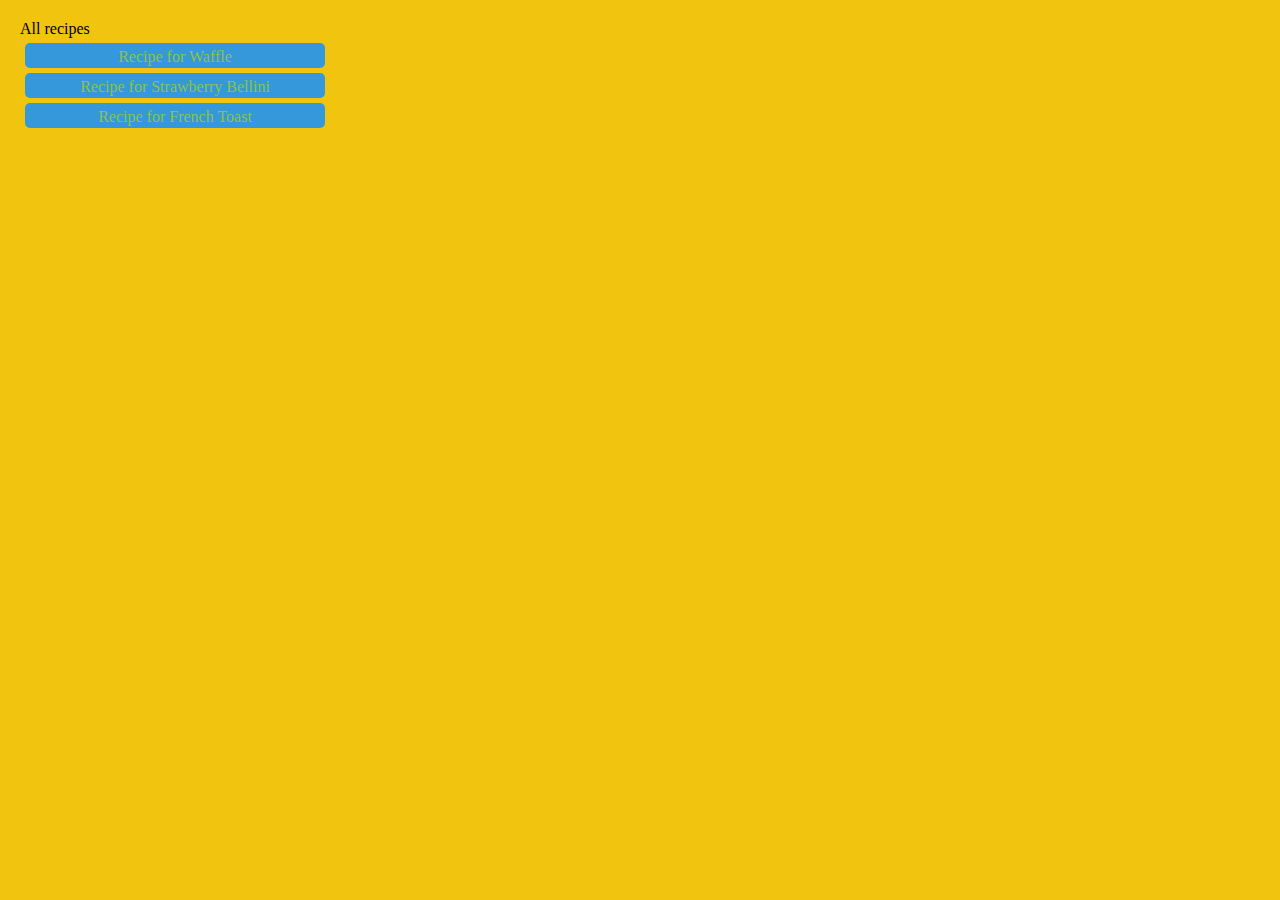
<file: index.html>
<!DOCTYPE html>
<html lang="en">
<head>
    <link rel="stylesheet" href="style.css">
    <meta charset="UTF-8">
    <meta name="viewport" content="width=device-width"
    <title>All recipes</title>
</head>
<body>
   <div class="box1">
           <a href="recipes/Waffle.html">Recipe for Waffle</a>
       </div>
       <div class="box2">
            <a href="recipes/Strawberry.html">Recipe for Strawberry Bellini</a>
       </div>
       <div class="box3">
            <a href="recipes/french_toast.html">Recipe for French Toast</a>
       </div>
   
</body>
</html>
</file>
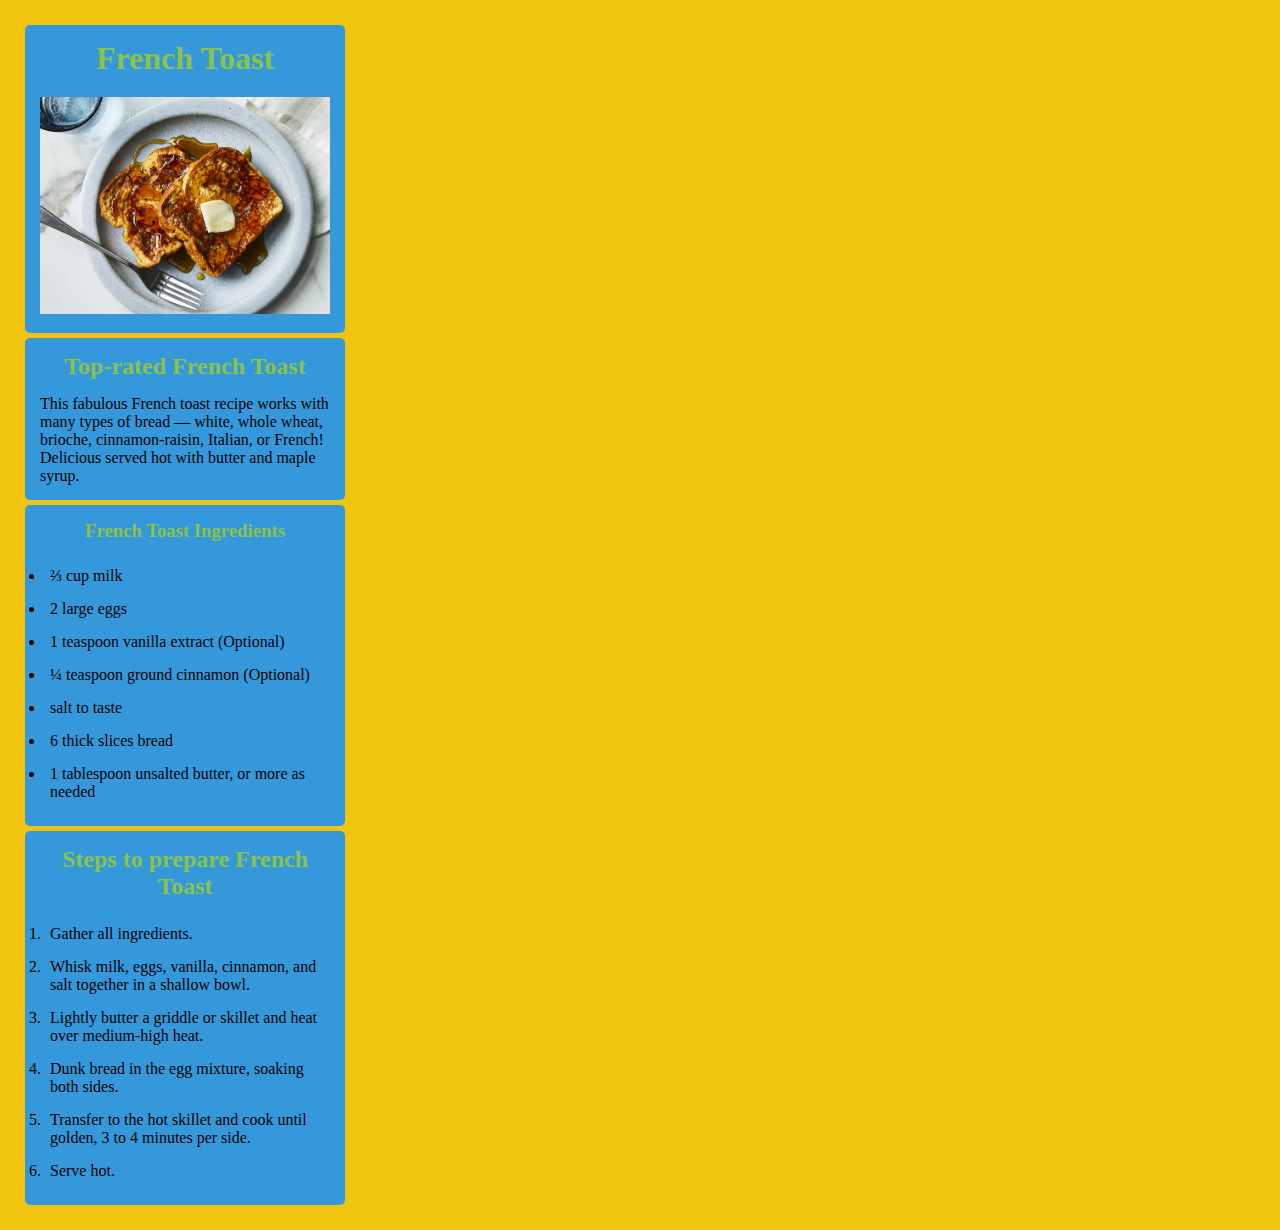
<file: recipes/french_toast.html>
<!DOCTYPE html>
<html lang="en">
<head>
    <meta name="viewport" content="width=device-width">
    <meta charset="UTF-8">
    <title>Recipe for French Toast</title>
</head>
<link rel="stylesheet" href="../style.css">
<body>
    <div class="heading"><h1>French Toast</h1>
    <img src="../images/Frenchtoast.png" alt="image of a French Toast">
    </div>
    <div class="description"><h2>Top-rated French Toast</h2>
    <p>This fabulous French toast recipe works with many types of bread — white, whole wheat, brioche, cinnamon-raisin, Italian, or French! Delicious served hot with butter and maple syrup.</p>
    </div>
    <div class="ingredients"><h3>French Toast Ingredients</h3>
    <ul>
        <li>⅔ cup milk</li>
        <li>2 large eggs</li>
        <li>1 teaspoon vanilla extract (Optional)</li>
        <li>¼ teaspoon ground cinnamon (Optional)</li>
        <li>salt to taste</li> 
        <li>6 thick slices bread</li>  
        <li>1 tablespoon unsalted butter, or more as needed</li> 
    </ul>
    </div>
    <div class="steps"><h2>Steps to prepare French Toast</h2>
    <ol>
      <li>Gather all ingredients.</li> 
      <li>Whisk milk, eggs, vanilla, cinnamon, and salt together in a shallow bowl.</li> 
      <li>Lightly butter a griddle or skillet and heat over medium-high heat.</li>
      <li>Dunk bread in the egg mixture, soaking both sides.</li>
      <li>Transfer to the hot skillet and cook until golden, 3 to 4 minutes per side.</li>
      <li>Serve hot.</li>
    </ol>
    </div>
</body>
</html>
</file>
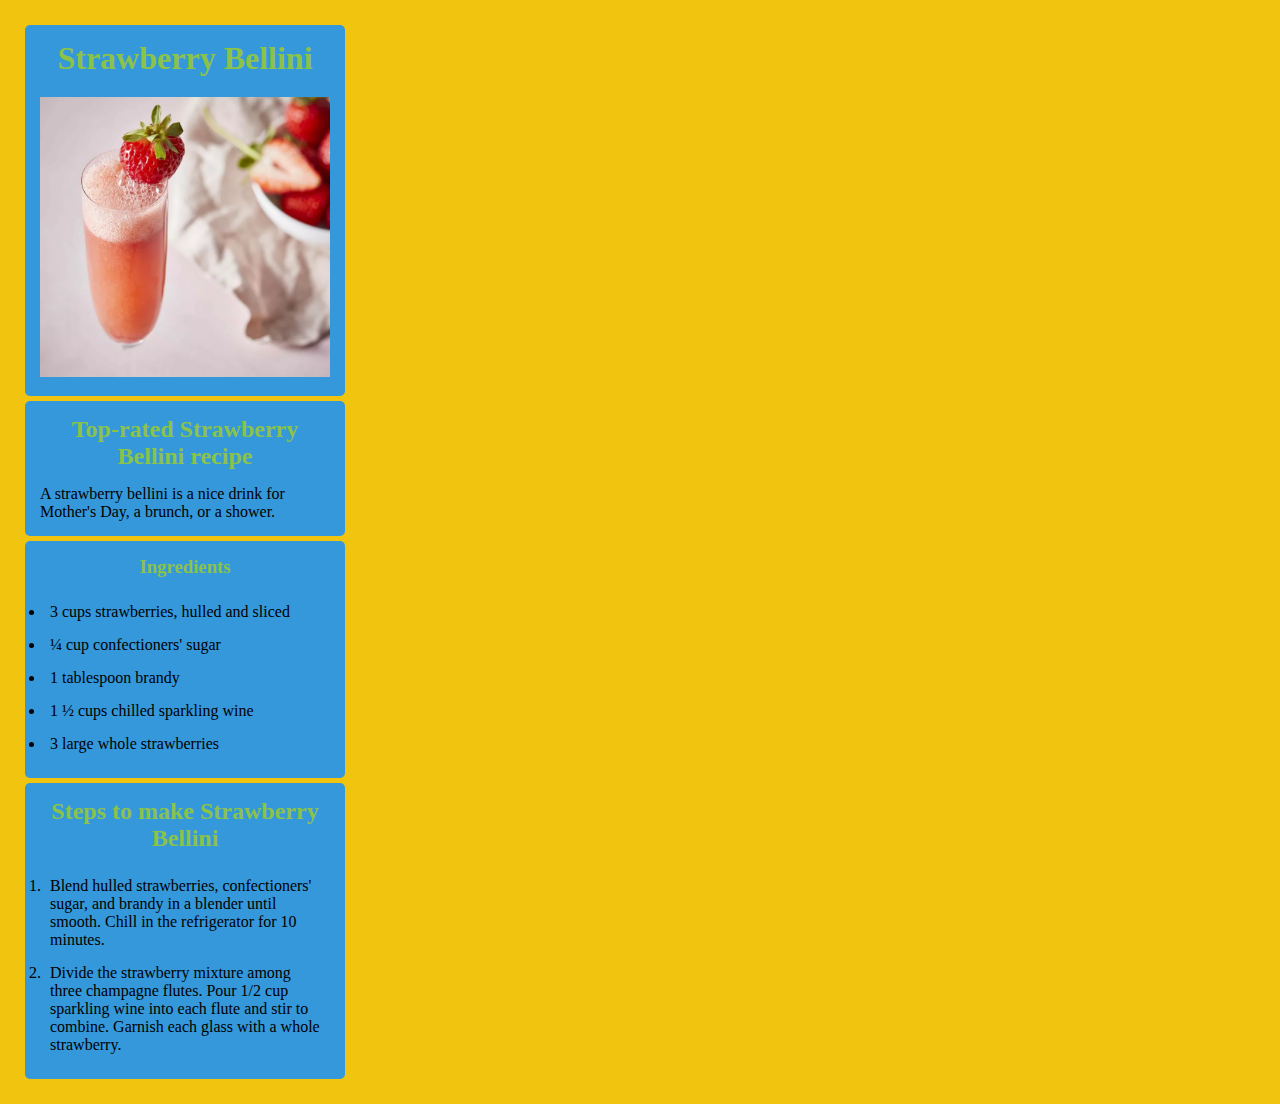
<file: recipes/Strawberry.html>
<!DOCTYPE html>
<html lang="en">
<head>
    <meta name="viewport" content="width=device-width">
    <link rel="stylesheet" href="../style.css">
    <meta charset="UTF-8">
    <title>Recipe for Strawberry Bellini</title>
</head>
<body>
    <div class="heading"><h1>Strawberry Bellini</h1>
    <img src="../images/Strawberry.png" alt="image of Strawberry Bellini">
    </div>
    <div class="description"><h2>Top-rated Strawberry Bellini recipe</h2>
    <p>A strawberry bellini is a nice drink for Mother's Day, a brunch, or a shower.</p>
    </div>
    <div class="ingredients"><h3>Ingredients</h3>
    <ul>
        <li>3 cups strawberries, hulled and sliced</li>
        <li>¼ cup confectioners' sugar</li>
        <li>1 tablespoon brandy</li>
        <li>1 ½ cups chilled sparkling wine</li>
        <li>3 large whole strawberries</li>    
    </ul></div>
    <div class="steps"><h2>Steps to make Strawberry Bellini</h2>
    <ol>
      <li>Blend hulled strawberries, confectioners' sugar, and brandy in a blender until smooth. Chill in the refrigerator for 10 minutes.</li> 
      <li>Divide the strawberry mixture among three champagne flutes. Pour 1/2 cup sparkling wine into each flute and stir to combine. Garnish each glass with a whole strawberry.</li> 
    </ol>
    </div>
</body>
</html>
</file>
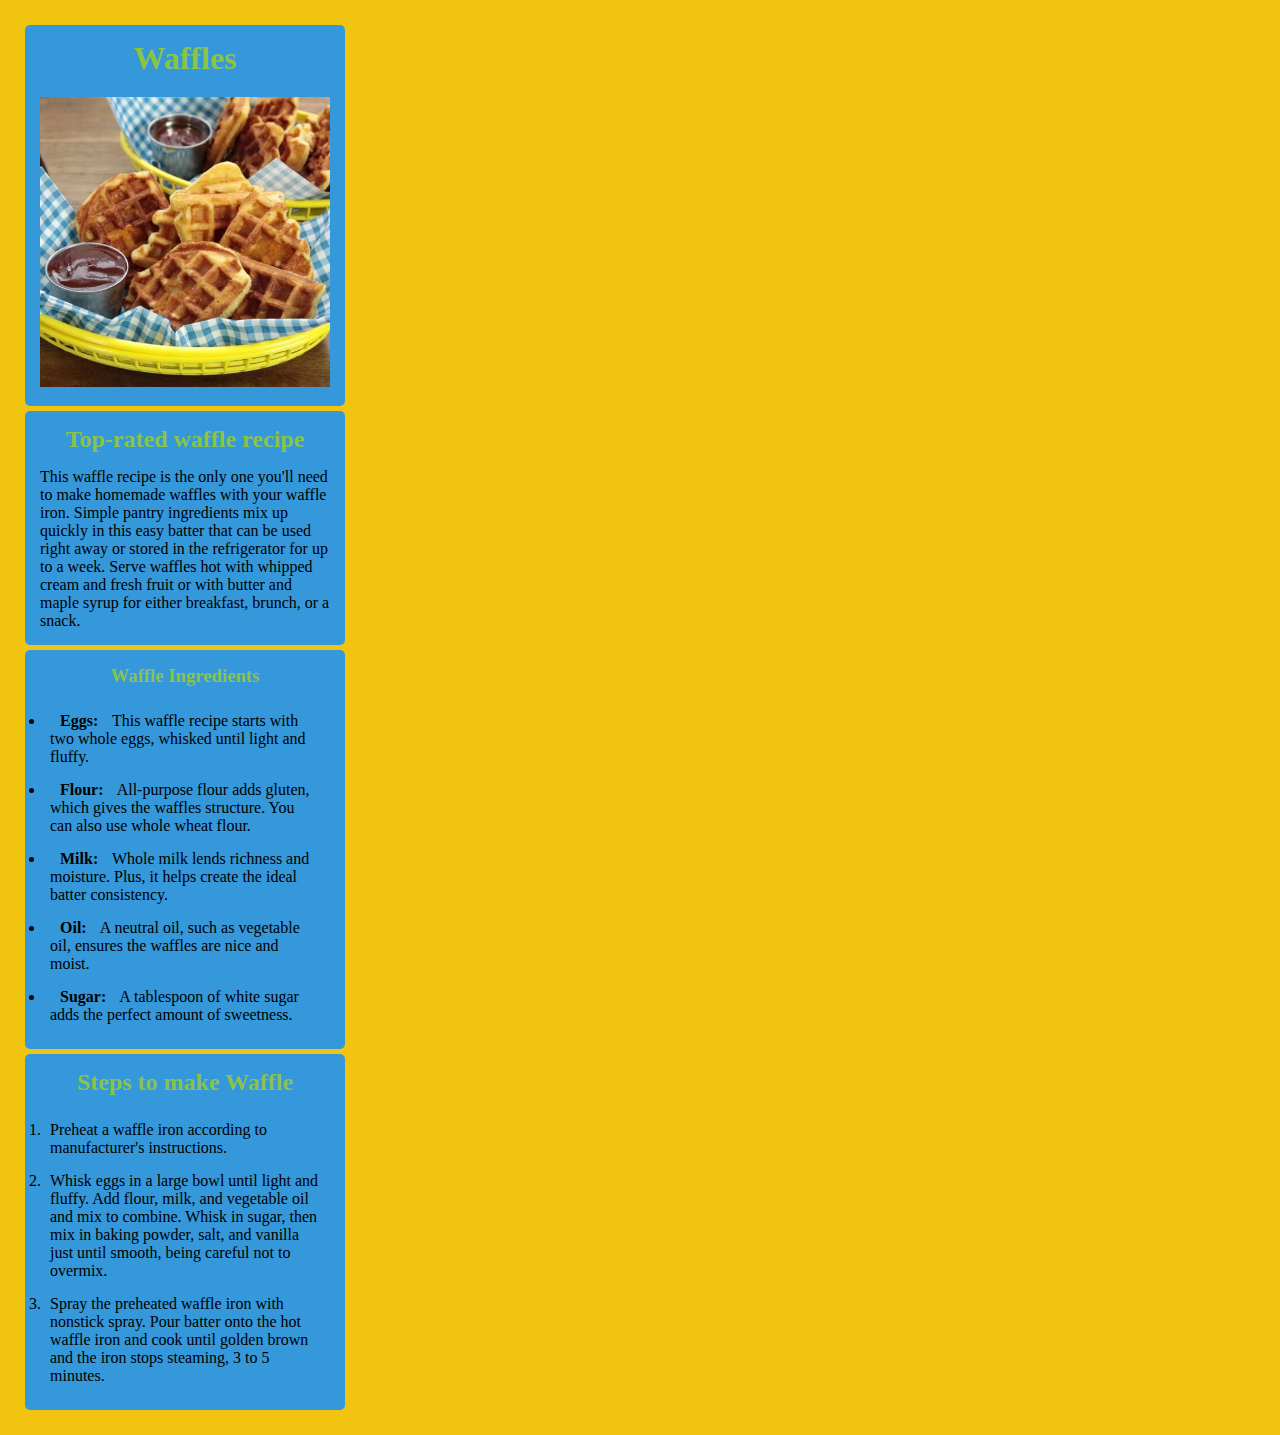
<file: recipes/Waffle.html>
<!DOCTYPE html>
<html lang="en">
<head>
    <meta name="viewport" content="width=device-width">
    <link rel="stylesheet" href="../style.css">
    <meta charset="UTF-8">
    <title>Recipe for Waffle</title>
</head>
<body>
    <div class="heading"><h1>Waffles</h1>
    <img src="../images/Waffle.png" alt="image of a waffle">
    </div>
    <div class="description"><h2>Top-rated waffle recipe</h2>
    <p>This waffle recipe is the only one you'll need to make homemade waffles with your waffle iron. Simple pantry ingredients mix up quickly in this easy batter that can be used right away or stored in the refrigerator for up to a week. Serve waffles hot with whipped cream and fresh fruit or with butter and maple syrup for either breakfast, brunch, or a snack.</p>
    </div>
    <div class="ingredients"><h3>Waffle Ingredients</h3>
    <ul>
        <li><strong>Eggs:</strong> This waffle recipe starts with two whole eggs, whisked until light and fluffy.</li>
        <li><strong>Flour:</strong> All-purpose flour adds gluten, which gives the waffles structure. You can also use whole wheat flour.</li>
        <li><strong>Milk:</strong> Whole milk lends richness and moisture. Plus, it helps create the ideal batter consistency.</li>
        <li><strong>Oil:</strong> A neutral oil, such as vegetable oil, ensures the waffles are nice and moist.</li>
        <li><strong>Sugar:</strong> A tablespoon of white sugar adds the perfect amount of sweetness.</li>    
    </ul>
    </div>
   <div class="steps"> <h2>Steps to make Waffle</h2>
    <ol>
      <li>Preheat a waffle iron according to manufacturer's instructions.</li> 
      <li>Whisk eggs in a large bowl until light and fluffy. Add flour, milk, and vegetable oil and mix to combine. Whisk in sugar, then mix in baking powder, salt, and vanilla just until smooth, being careful not to overmix.</li> 
      <li>Spray the preheated waffle iron with nonstick spray. Pour batter onto the hot waffle iron and cook until golden brown and the iron stops steaming, 3 to 5 minutes.

</li>
    </ol>
    </div>
</body>
</html>
</file>
<file: style.css>
* {
    margin: 5px;
    padding: 5px;
    border: 5px;
    box-sizing: border-box;
    font-family: serif;
    font-size: 5;
    border-radius: 5px; 
}
.box1, .box3, .box2{
    background-color: #3498db;
    height: 25px;
    width: 300px;
    text-align: center;
    
    
    
    
}

body {
    background-color: #f1c40f;
}
a {
    text-decoration: none;
    color: #8bc34a;
}
img {
    width: 300px;
}




h2, h1, h3{
    text-align: center;
    color: #8bc34a;
}

 .description, .steps, .ingredients {
    background-color: #3498db;
    height: 100%-2px;
    width: 320px;
    text-align: left;
 }  
 .heading {
     background-color: #3498db;
     width: 320px;
 }
 title {
     background-color: #8bc34a;
     color: #f1c40f;
 }
</file>
